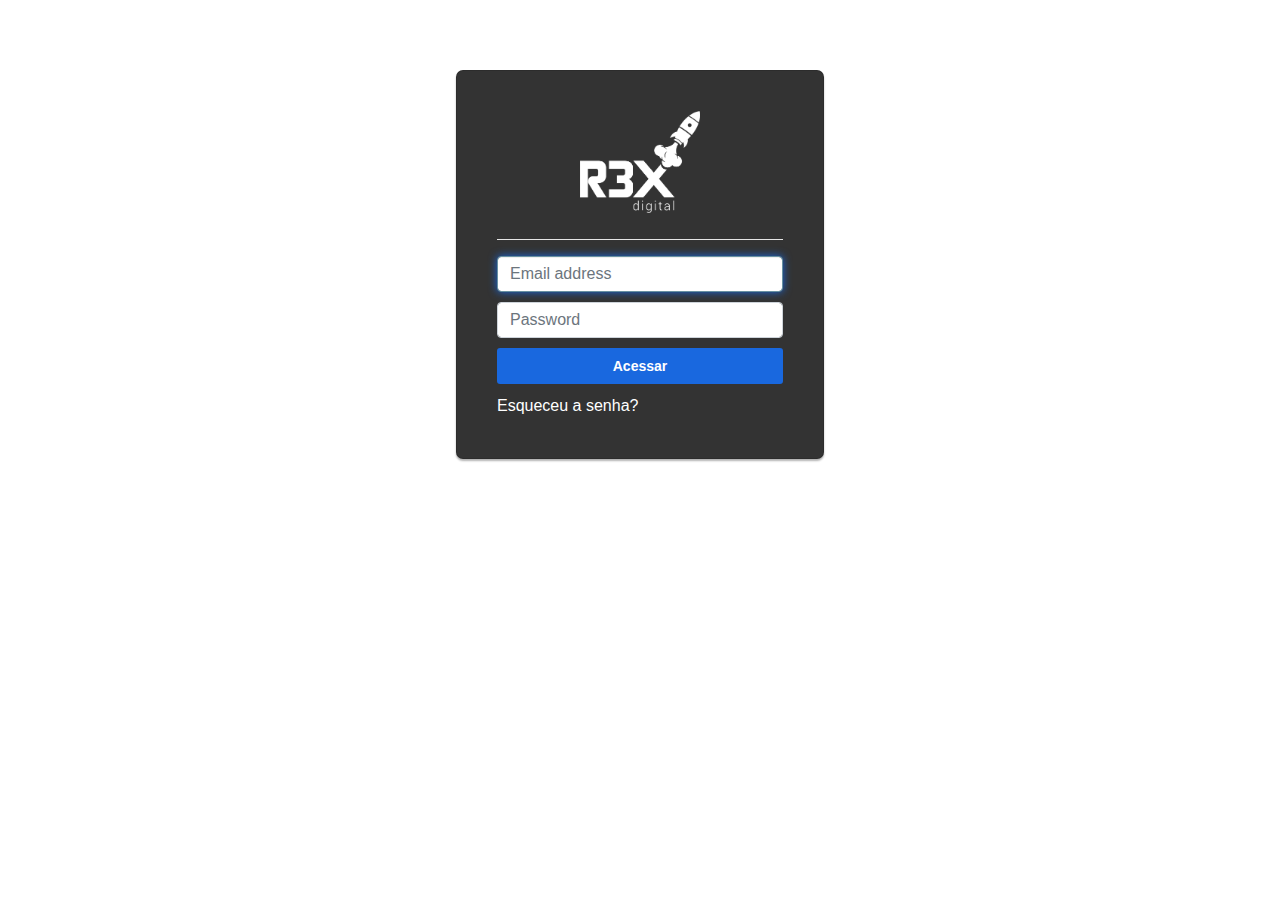
<file: login-simples/index.html>
<!DOCTYPE html>
<html lang="pt-br">
<head>
    <meta charset="UTF-8">
    <meta http-equiv="X-UA-Compatible" content="IE=edge">
    <meta name="viewport" content="width=device-width, initial-scale=1.0">
    <title>Login</title>
    <link href="//maxcdn.bootstrapcdn.com/bootstrap/4.0.0/css/bootstrap.min.css" rel="stylesheet" id="bootstrap-css">
    <script src="//maxcdn.bootstrapcdn.com/bootstrap/4.0.0/js/bootstrap.min.js"></script>
    <script src="//code.jquery.com/jquery-1.11.1.min.js"></script>
    <link rel="stylesheet" href="css/style.css">
</head>
<body>
    
    <div class="container">
        <div class="card card-container d-flex justify-content-center align-itens-center">
            <img id="logo" class="logo" src="img/logo-light.png" />
            <hr style="background-color: #fff;">

            <form class="form-signin">
                <span id="reauth-email" class="reauth-email"></span>
                <input type="email" id="inputEmail" class="form-control" placeholder="Email address" required autofocus>
                <input type="password" id="inputPassword" class="form-control" placeholder="Password" required>
                <button class="btn btn-lg btn-primary btn-block btn-signin" type="submit">Acessar</button>
            </form>

            <a href="#" class="recuperar-senha">
                Esqueceu a senha?
            </a>
        </div>
    </div>

</body>
</html>
</file>
<file: login-simples/css/style.css>
/*
 * Specific styles of signin component
 */
/*
 * General styles
 */
 body, html {
    height: 100%;
    overflow-y: hidden;
    background-repeat: no-repeat;
}

.card-container.card {
    max-width: 23em;
    padding: 40px 40px;
}

.btn {
    font-weight: 700;
    height: 36px;
    -moz-user-select: none;
    -webkit-user-select: none;
    user-select: none;
    cursor: default;
}

/*
 * Card component
 */
.card {
    background-color: #333333;
    /* just in case there no content*/
    padding: 20px 25px 30px;
    margin: 0 auto 25px;
    margin-top: 70px;
    /* shadows and rounded borders */
    -moz-border-radius: 2px;
    -webkit-border-radius: 2px;
    border-radius: 7px;
    -moz-box-shadow: 0px 2px 2px rgba(0, 0, 0, 0.3);
    -webkit-box-shadow: 0px 2px 2px rgba(0, 0, 0, 0.3);
    box-shadow: 0px 2px 2px rgba(0, 0, 0, 0.3);
}

.logo {
    filter: grayscale(100%);
    width: 120px;
    margin: 0 auto 10px;
    display: block;
}

.form-signin #inputEmail,
.form-signin #inputPassword {
    direction: ltr;
    height: 36px;
    font-size: 16px;
}

.form-signin input[type=email],
.form-signin input[type=password],
.form-signin input[type=text],
.form-signin button {
    width: 100%;
    display: block;
    margin-bottom: 10px;
    z-index: 1;
    position: relative;
    -moz-box-sizing: border-box;
    -webkit-box-sizing: border-box;
    box-sizing: border-box;
}

.form-signin .form-control:focus {
    border-color: rgb(104, 145, 162);
    outline: 0;
    -webkit-box-shadow: inset 0 1px 1px rgba(0,0,0,.075),0 0 8px rgb(25, 104, 223);
    box-shadow: inset 0 1px 1px rgba(0,0,0,.075),0 0 8px rgb(25, 104, 223);
}

.btn.btn-signin {
    background-color: rgb(25, 104, 223);
    padding: 0px;
    font-weight: 700;
    font-size: 14px;
    height: 36px;
    -moz-border-radius: 3px;
    -webkit-border-radius: 3px;
    border-radius: 3px;
    border: none;
    -o-transition: all 0.218s;
    -moz-transition: all 0.218s;
    -webkit-transition: all 0.218s;
    transition: all 0.218s;
}

.btn.btn-signin:hover,
.btn.btn-signin:active,
.btn.btn-signin:focus {
    background-color: rgb(73, 141, 243);
}

.recuperar-senha {
    color: #fff;
    transition: 200ms;
}

.recuperar-senha:hover,
.recuperar-senha:active,
.recuperar-senha:focus{
    color: rgb(25, 104, 223);
}
</file>
